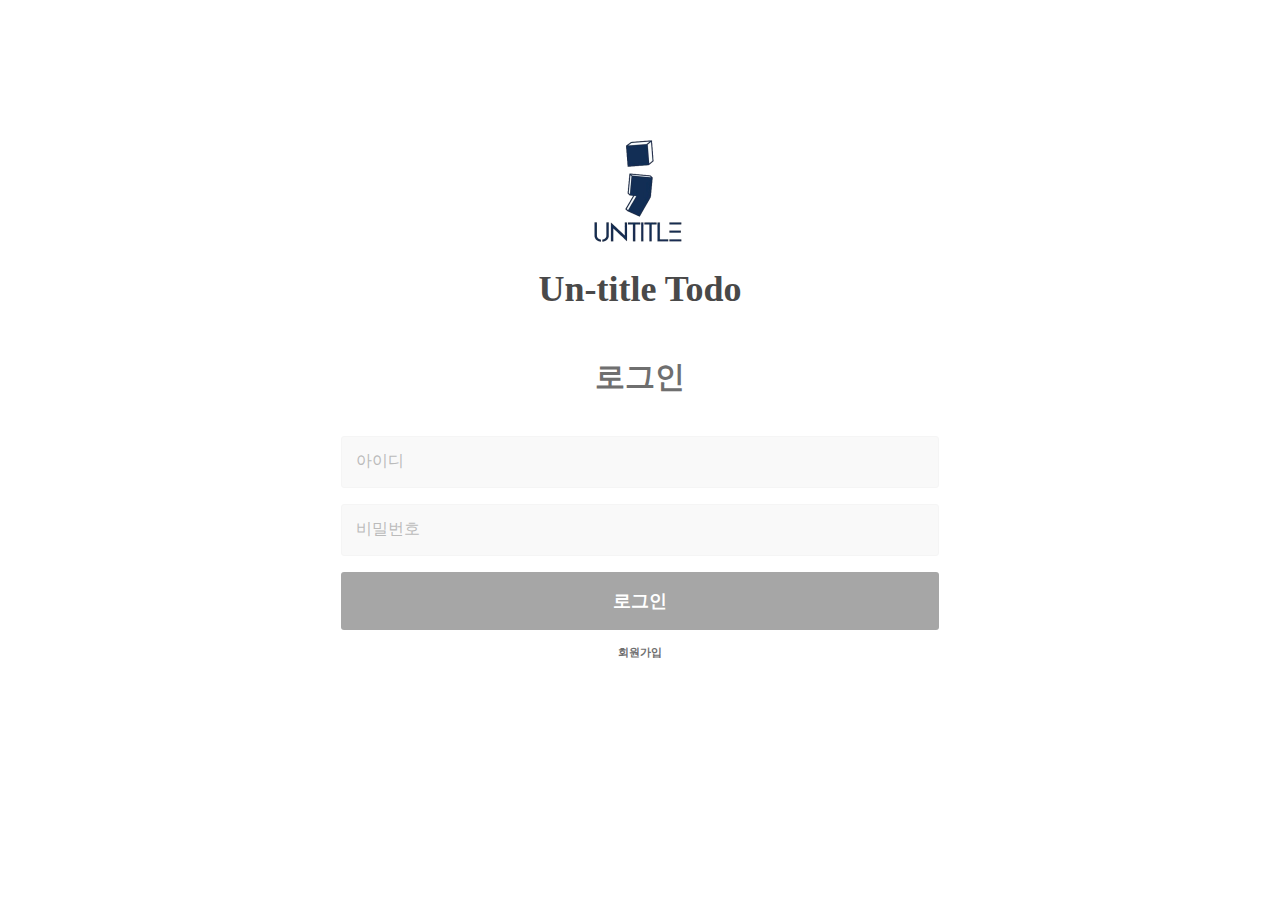
<file: FE_Mentoring/index.html>
<!DOCTYPE html>
<html lang="en">
<head>
  <meta charset="UTF-8">
  <meta http-equiv="X-UA-Compatible" content="IE=edge">
  <meta name="viewport" content="width=device-width, initial-scale=1.0">
  <title>로그인</title>
  <link rel="stylesheet" type="text/css" href="./style.css">
</head>
<body>
  <header>
    <div class="logo center">
      <img src="UntitleLogo.png">
    </div>
    <div class="title center">
      <h2>Un-title Todo</h2>
    </div>
    <div class="text center">
      <h2>로그인</h2>
    </div>
  </header>
  <section>
    <div class="center">
      <form>
        <div class="loginBox">
          <p><input type="text" id="id" name="id" placeholder="아이디"></p>
          <p><input type="password" id="pwd" name="pwd" placeholder="비밀번호"></p>
        </div>
        <div class="btn-gray">
          <p><input type="button" id="loginBtn" value="로그인"></p>
        </div>
      </form>
      <div class="signUp">
        <a href="./signUP.html">회원가입</a>
      </div>
    </div>
  </section>
  <script src="https://ajax.googleapis.com/ajax/libs/jquery/3.5.1/jquery.min.js"></script>
  <script>
    $(document).ready(function () {
      document.getElementById("loginBtn").addEventListener('click',loginComp);
      function loginComp() {
        var id = document.getElementById('id').value;
        var pwd = document.getElementById('pwd').value;
        if (id.includes('@')&&id.includes('.')){
          if (pwd.length < 8){
            alert('비밀번호는 최소 8자리 이상입니다.');
          } else {
            //alert('로그인이 완료되었습니다. 🙌🏻')
            fetch("http://127.0.0.1:8080/users/login", {
            method: "POST",
            headers: {
              "Content-Type": "application/json",
            },
            body: JSON.stringify({
              email: id,
              password: pwd,
            }),
          }).then((response) => response.json())
            .then((data) => console.log(data));
            document.getElementById('id').value = '';
            document.getElementById('pwd').value = '';
          }
        } else {
          if (pwd.length < 8){
            alert('아이디는 이메일 형식으로 작서해야 하며, 비밀번호는 최소 8자리 이상입니다.');
          } else {
            alert('아이디를 이메일 형식으로 작성해야 합니다.');
          }
        }
      }
    });
  </script>
</body>
</html>
</file>
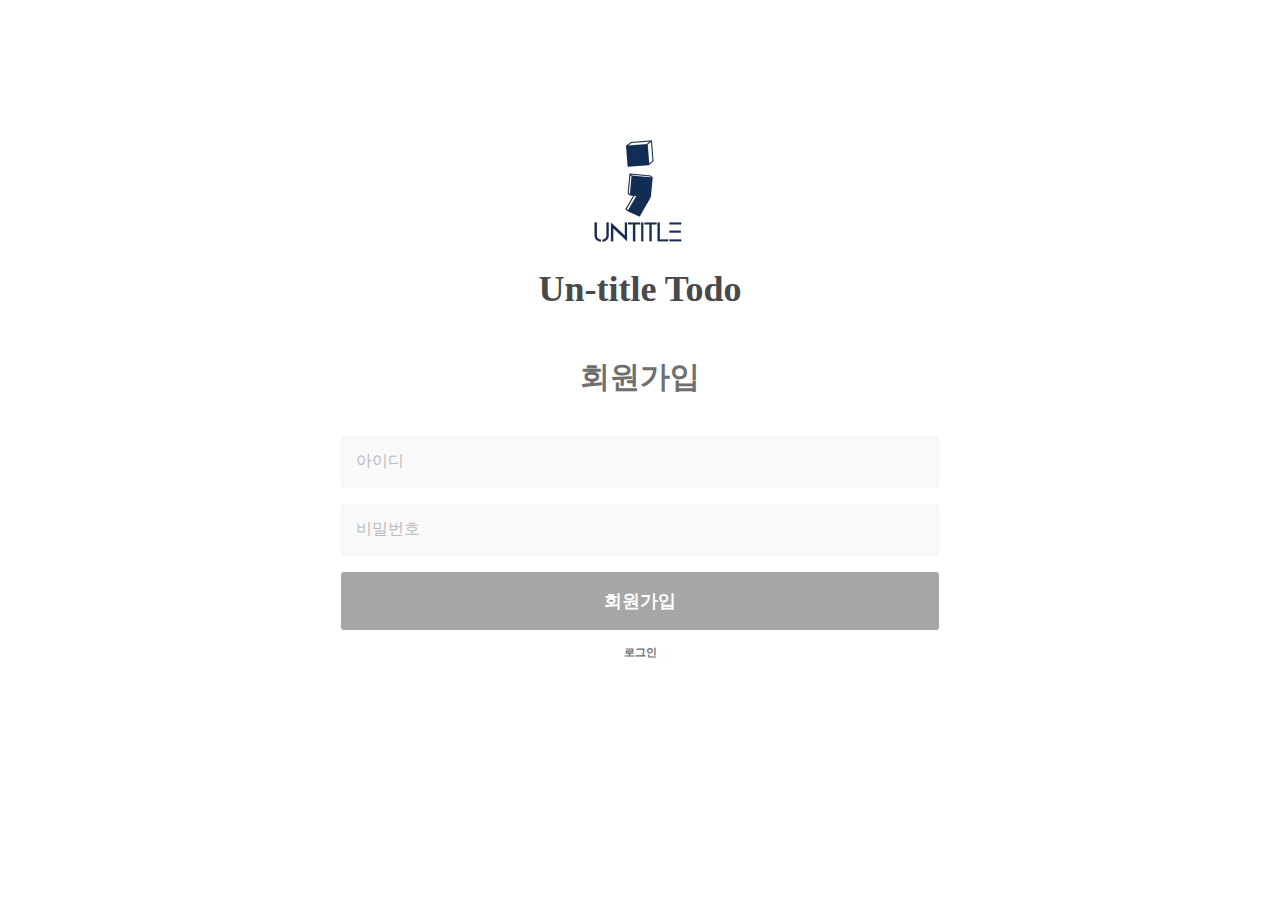
<file: FE_Mentoring/signUP.html>
<!DOCTYPE html>
<html lang="en">
<head>
    <meta charset="UTF-8">
    <meta http-equiv="X-UA-Compatible" content="IE=edge">
    <meta name="viewport" content="width=device-width, initial-scale=1.0">
    <title>회원가입</title>
    <link rel="stylesheet" type="text/css" href="./style.css">
</head>
<body>
  <header>
    <div class="logo center">
      <img src="UntitleLogo.png">
    </div>
    <div class="title center">
      <h2>Un-title Todo</h2>
    </div>
    <div class="text center">
      <h2>회원가입</h2>
    </div>
  </header>
  <section>
    <div class="center">
      <form>
        <div class="loginBox">
          <p><input type="text" name="id" id="id" placeholder="아이디"></p>
          <p><input type="password" name="pwd" id="pwd" placeholder="비밀번호"></p>
        </div>
        <div class="btn-gray">
          <p><input type="button" id="signUpBtn" value="회원가입"></p>
        </div>
      </form>
      <div class="loginPage">
        <a href="./index.html">로그인</a>
      </div>
    </div>
  </section>
  <script src="https://ajax.googleapis.com/ajax/libs/jquery/3.5.1/jquery.min.js"></script>
  <script>
    $(document).ready(function () {
      document.getElementById("signUpBtn").addEventListener('click',signUpBtn);
      function signUpBtn() {
        var id = document.getElementById('id').value;
        var idStr = "@.";
        var pwd = document.getElementById('pwd').value;
        if (id.includes('@')&&id.includes('.')){
          if (pwd.length < 8){
            alert('비밀번호는 최소 8자리 이상입니다.');
          } else {
            alert('회원가입이 완료되었습니다. 🙌🏻')
            fetch("http://localhost:8080/users/create", {
            method: "POST",
            headers: {
              "Content-Type": "application/json",
            },
            body: JSON.stringify({
              email: id,
              password: pwd,
            }),
          }).then((response) => response.json())
            .then((data) => console.log(data));
            document.getElementById('id').value = '';
            document.getElementById('pwd').value = '';
          }
        } else {
          if (pwd.length < 8){
            alert('아이디는 이메일 형식으로 작서해야 하며, 비밀번호는 최소 8자리 이상입니다.');
          } else {
            alert('아이디를 이메일 형식으로 작성해야 합니다.');
          }
        }
      }
    });
  </script>
</body>
</html>
</file>
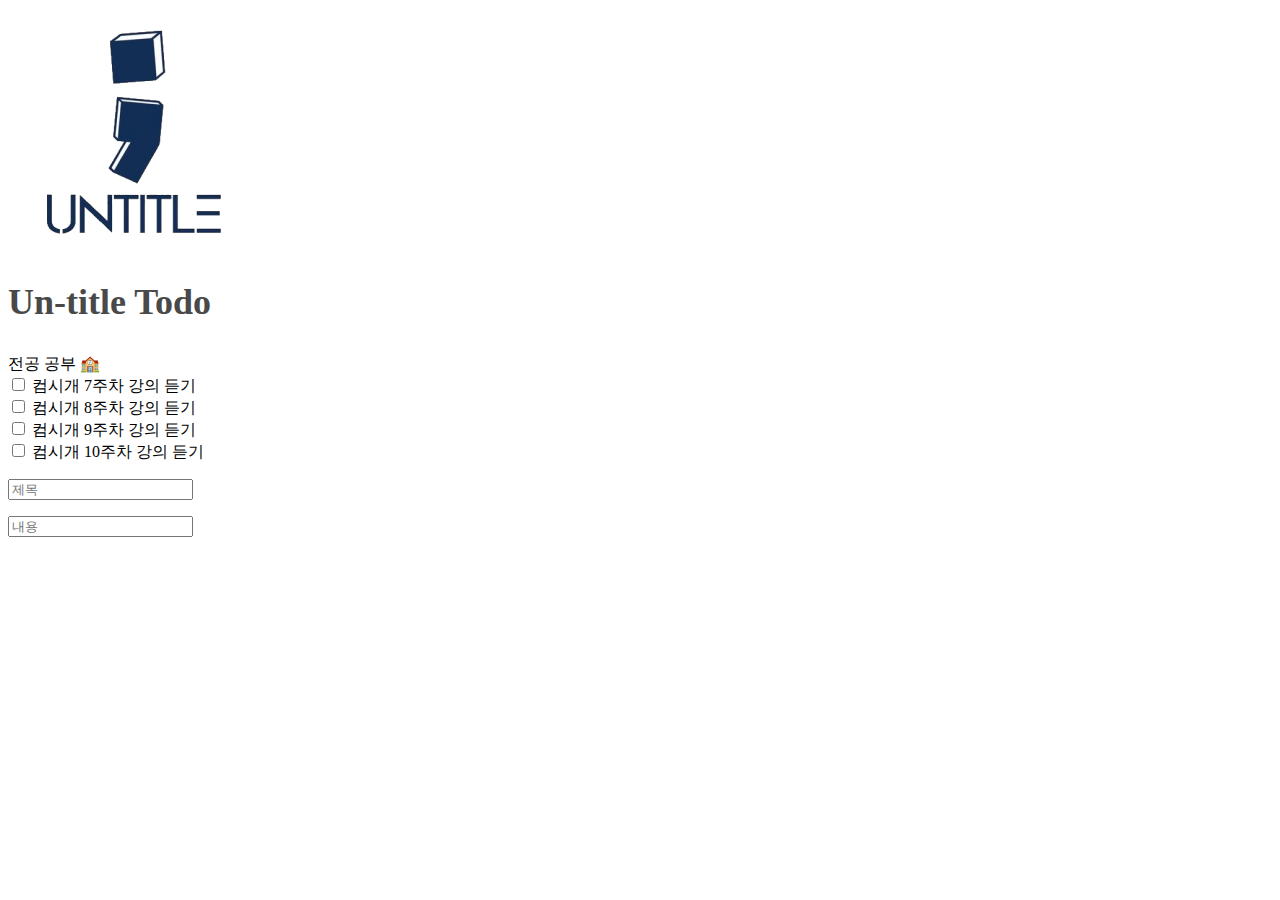
<file: FE_Mentoring/todoList.html>
<!DOCTYPE html>
<html lang="en">
<head>
	<meta charset="UTF-8">
	<meta http-equiv="X-UA-Compatible" content="IE=edge">
	<meta name="viewport" content="width=device-width, initial-scale=1.0">
	<title>Todo List</title>
  <link rel="stylesheet" type="text/css" href="./style.css">
	<link
    rel="stylesheet"
    href="https://cdnjs.cloudflare.com/ajax/libs/font-awesome/5.8.2/css/all.min.css"
  />
</head>
<body>
  <header>
		<div class="pageTitle">
			<div class="logo-mini">
				<img src="UntitleLogo.png">
			</div>
			<div class="title">
				<h2>Un-title Todo</h2>
			</div>
		</div>
  </header>
  <section>
    <div class="content" id="study">
			<div class="category">
				<div class="title">전공 공부 🏫</div>
			</div>
			<div class="todo">
				<div class="li">
					<input type="checkbox" name="check1" value="1"><label for="check1"> 컴시개 7주차 강의 듣기</label><br/>
				</div>
				<div class="li">
					<input type="checkbox" name="check2" value="2"><label for="check2"> 컴시개 8주차 강의 듣기</label><br/>
				</div>
				<div class="li">
					<input type="checkbox" name="check3" value="3"><label for="check3"> 컴시개 9주차 강의 듣기</label><br/>
				</div>
				<div class="li">
					<input type="checkbox" name="check4" value="4"><label for="check4"> 컴시개 10주차 강의 듣기</label><br/>
				</div>
			</div>
		</div>
		<div class="inputForm">
			<p><input type="text" id="title" name="title" placeholder="제목"></p>
      <p><input type="text" id="list" name="list" placeholder="내용" onkeypress="enterKey(event)"></p>
		</div>
  </section>
	<script type="text/javascript">
		const token = localStorage.getItem('login_token') || '';
		
		//get 받아와서 data 넣기
		fetch("http://127.0.0.1:8080/todos", {
					method: "GET",
					headers: {
						"Content-Type": "application/json",
						Authorization:token,
					},
				}).then((response) => response.json())
					.then((data) => {
						console.log("Get");
						let dataArr = data['data']
						//console.log(dataArr[0]);
						dataArr.map((item, index) => {
							titleGet = item.title;
							contentGet = item.content;
							console.log(titleGet + " : " + contentGet);
							// const id = document.getElementById("study");
							// let newTag = `<div class="li">
							// 		<input type="checkbox" name="check1" value="1"><label for="check1">${contentGet}</label><br/>
							// 	</div>`
							// id.createElement(newTag);
							document.querySelector('id.study').innerHTML += `<div class="li"><input type="checkbox" name="check1" value="1">
							<label for="check1">${contentGet}</label><br/>
							</div>`
							return 0;
						});
				});
		
		// POST (서버로 todo 전송)
		function enterKey(e) {
			const code = e.code;
			let title = document.getElementById("title").value;
			let list = document.getElementById("list").value;
			if(code == 'Enter') {
				//console.log("console 클릭"+token);
				fetch("http://127.0.0.1:8080/todos", {
				method: "POST",
				headers: {
					"Content-Type": "application/json",
					Authorization:token,
				},
				body: JSON.stringify({
					title: title,
					content: list,
				}),
			}).then((response) => response.json())
				.then((data) => {
				console.log("POST");
				console.log(data);
				console.log(title+" : "+list)
			});
			//get 받아와서 data 넣기

			fetch("http://127.0.0.1:8080/todos", {
					method: "GET",
					headers: {
						"Content-Type": "application/json",
						Authorization:token,
					},
				}).then((response) => response.json())
					.then((data) => {
						console.log("Get");
						let dataArr = data['data'];
						console.log(dataArr[1]);
						// 변수 이름 수정
						let titleGet = "";
						let contentGet = "";
						// const result = data.map((oneDB)=>{
						// 	titleGet = oneDB.title;
						// 	contentGet = oneDB.contentGet;
						// 	console.log(titleGet + " : " + contentGet);
						// 	const id = document.getElementById("study");
						// 	id.createTextNode(`
						// 	<div class="li">
						// 		<input type="checkbox" name="check1" value="1"><label for="check1"> 컴시개 7주차 강의 듣기</label><br/>
						// 	</div>
						// 	`);
						// 	return 0;
						// });	
					});
				};
			};
		
	</script>
</body>
</html>

<!-- 사용해보기 -->
<!-- 리액트, 리액트쿼리, 리코일 -->
</file>
<file: FE_Mentoring/style.css>
.center {
  display: flex;
  justify-content: center;
  align-items: center;
  flex-direction: column;
}

.logo img {
  margin-top: 121px;
  width: 130px;
  height: 130px;
}
.title h2 {
  margin-top: 9px;
  font-family: 'Pretendard Variable';
  font-style: normal;
  font-weight: 600;
  font-size: 36px;
  line-height: 43px;
  color: #494949;
}
.text h2 {
  margin-top: 18px;
  font-family: 'Pretendard Variable';
  font-style: normal;
  font-weight: 600;
  font-size: 30px;
  line-height: 36px;
  color: #6F6F6F;
}

.loginBox input{
  width: 598px;
  height: 52px;
  background: #F9F9F9;
  box-sizing: border-box;
  border: 1px solid #F5F5F5;
  border-radius: 3px; 
}
.loginBox input::placeholder{
  padding-left: 12px;
  font-family: 'Pretendard';
  font-style: normal;
  font-weight: 500;
  font-size: 16px;
  line-height: 19px;
  color: #BBBBBB;
}
.btn-gray input{
  width: 598px;
  height: 58px;
  background: #A6A6A6;
  border-radius: 3px;
  border: none;
}
.btn-gray input[value]{
  font-family: 'Pretendard Variable';
  font-style: normal;
  font-weight: 600;
  font-size: 18px;
  line-height: 22px;
  text-align: center;
  color: #FFFFFF;
}

.signUp a, .loginPage a{
  text-decoration: none;
  font-family: 'Pretendard Variable';
  font-style: normal;
  font-weight: 600;
  font-size: 11px;
  line-height: 13px;
  display: flex;
  align-items: center;
  text-align: center;
  color: #6F6F6F;
}
</file>
